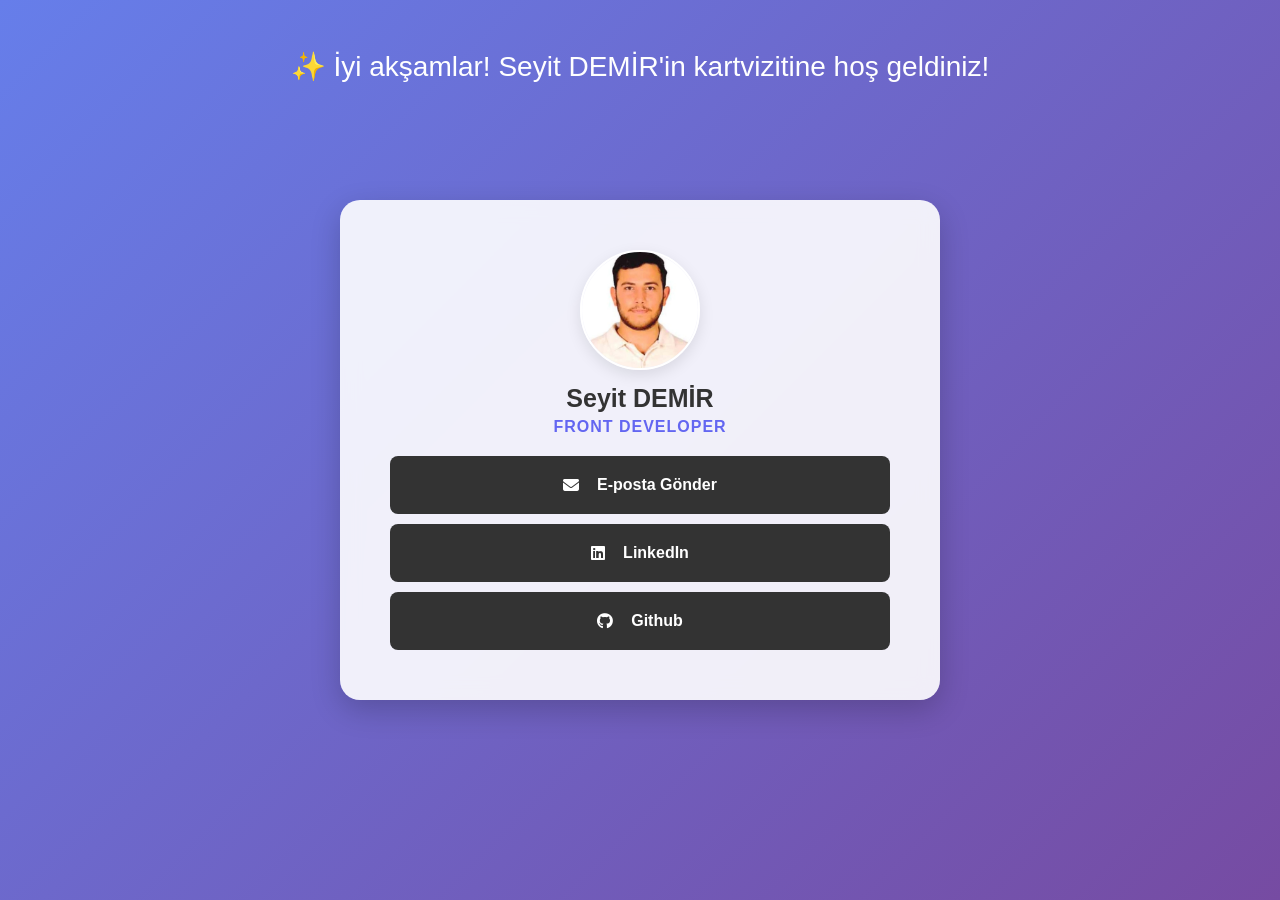
<file: index.html>
<!DOCTYPE html>
<html lang="en">
<head>
    <meta charset="UTF-8">
    <meta name="viewport" content="width=device-width, initial-scale=1.0">
    <title>Kartvizit Projesi</title>
	<link rel="stylesheet" href="https://cdnjs.cloudflare.com/ajax/libs/font-awesome/6.5.1/css/all.min.css">
    <link rel="stylesheet" href="style.css">
</head>
<body>
	<p id="karşılama"></p>
	<div class="card">

		<img src="Seyit_foto.jpeg" alt="Profil Fotoğrafı" class="profile-img">
		<h2>Seyit DEMİR</h2>
		<p class="title">Front Developer</p>

		<div class="links">

			<a href="mailto:dseyid03@gmail.com"	class="btn"><i class="fa-solid fa-envelope"></i>E-posta Gönder</a>
			
			<a href="https://www.linkedin.com/in/seyit-demir-197a77285/" class="btn"><i class="fa-brands fa-linkedin"></i>LinkedIn</a>
			
			<a href="https://github.com/seyitdemir" class="btn"><i class="fa-brands fa-github"></i>Github</a>

		</div>

	</div>
    
    <script src="script.js"></script>

</body>
</html>
</file>
<file: style.css>
* {
    margin: 0;
    padding: 0;
    box-sizing: border-box;
    font-family: 'Segoe UI', Tahoma, Geneva, Verdana, sans-serif;
}

body {
    background: linear-gradient(135deg, #667eea 0%, #764ba2 100%);
    display: flex;
    justify-content: center;
    align-items: center;
    height: 100vh;
}

/*KARŞILAMA MESAJI*/
#karşılama {
    position:fixed;
    top: 50px;
    font-size: 28px;
    color: #fff;
}

/* KARTVİZİT TASARIMI */
.card {
    background: rgba(255, 255, 255, 0.9);
    backdrop-filter: blur(10px);    /* Cam efekti */
    padding: 50px;
    border-radius: 20px;
    box-shadow: 0 10px 30px rgba(0, 0, 0, 0.2);
    text-align: center;
    width: 90%;
    max-width:600px;
    height: 500px;
    margin: 20px auto;
    cursor: pointer;
    transition: transform 0.3s ease !important;
}

.card:hover, .card:active {
    transform: translateY(-10px) !important;
}

/*FOTOĞRAF*/
.profile-img {
    width: 120px;
    height:120px;
    border-radius:50%;
    object-fit: cover;
    border: 2px solid #fff;
    margin-bottom: 10px;
    box-shadow: 0 5px 15px rgba(0, 0, 0, 0.1);
}

h2 {
    color: #333;
    font-size: 25px;
    margin-bottom: 5px;
}

.title {
    color: #6366f1;
    font-weight:700;
    margin-bottom:20px;
    text-transform:uppercase;
    letter-spacing: 1px;
}

.links {
    display: flex;
    flex-direction: column;
    gap: 10px;
}

.btn {
    display: inline-flex; 
    align-items: center;  
    justify-content: center;
    text-decoration: none;
    padding:20px;
    border-radius: 8px;
    background-color:#333;
    color:#fff;
    font-weight: bold;
    gap: 10px;
    border: none;
    transition:all 0.3s ease !important;
}

.btn:hover {
    background-color:#764ba2 !important;
    transform: translateY(-2px) scale(1.05) !important;
}

.btn i {
    margin-right: 8px;
}

/* RESPONSIVE TASARIM */
@media (max-width:1024px) {
    #karşılama {
        top: 30px;
    }

    .card {
        margin-bottom: 40px;
        margin-top:-20px;
    }
}
@media (max-width:770px)  {
    .card {
        margin-top: 50px;
    }

    #karşılama {
        top: 20px;
        padding: 20px;
        font-size: 22px;
    }
}

@media (max-width:515px) {
    .card {
        margin: 30px 0 0 0;
    }
}

@media (max-width: 390px) {
    .card {
        margin: 100px 10px 20px 10px;
        height: 450px;
        margin: 0;
    }
    
    .links {
        gap: 5px;
    }

    .btn {
        padding: 15px;
        font-size: 14px;
    }

    #karşılama {
        font-size: 20px;
    }
}
</file>
